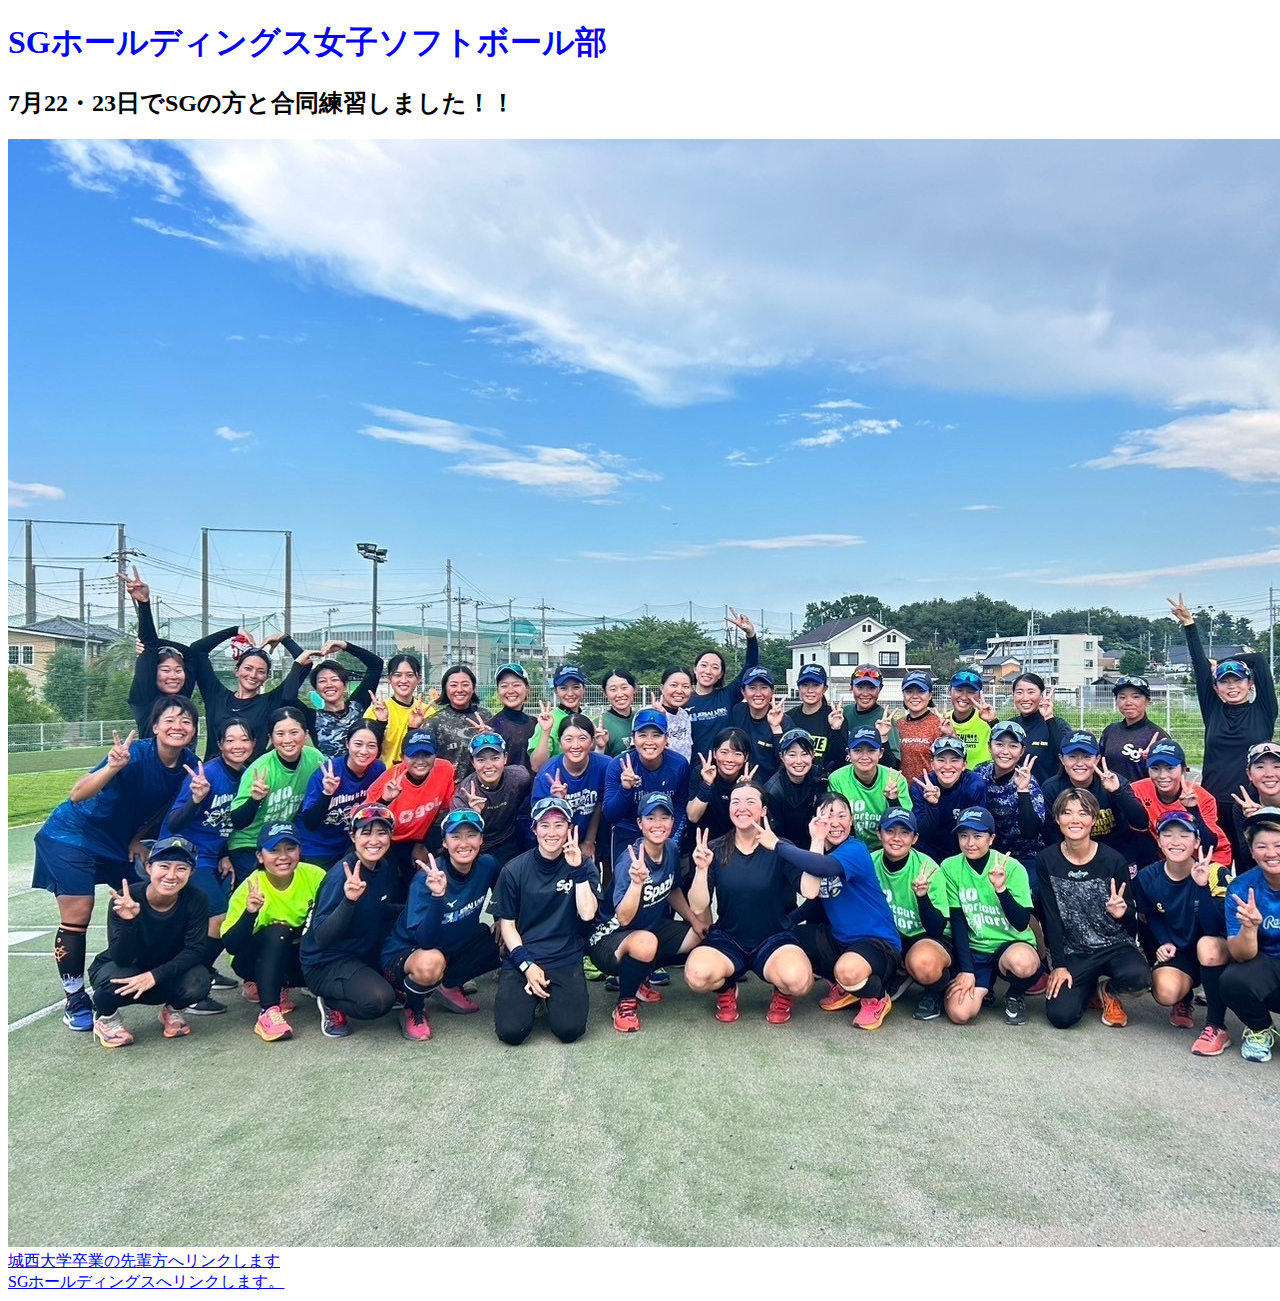
<file: index.html>
<!DOCTYPE html>
<html lang="ja">
<head>
  <meta charset="UTF-8">
  <title>春季末プロジェクト</title>
  <link rel="stylesheet" href="mystyle.css">
  <script src="myjs.js"></script>
</head>
<body>
<h1>SGホールディングス女子ソフトボール部</h1>
<h2>7月22・23日でSGの方と合同練習しました！！</h2>
<img src="image/SG.jpeg" alt>
<a href="a.html">城西大学卒業の先輩方へリンクします</a><br>
  <a href=https://www.sg-hldgs.co.jp/softball/>SGホールディングスへリンクします。</a><br>

</body>
</html>
</file>
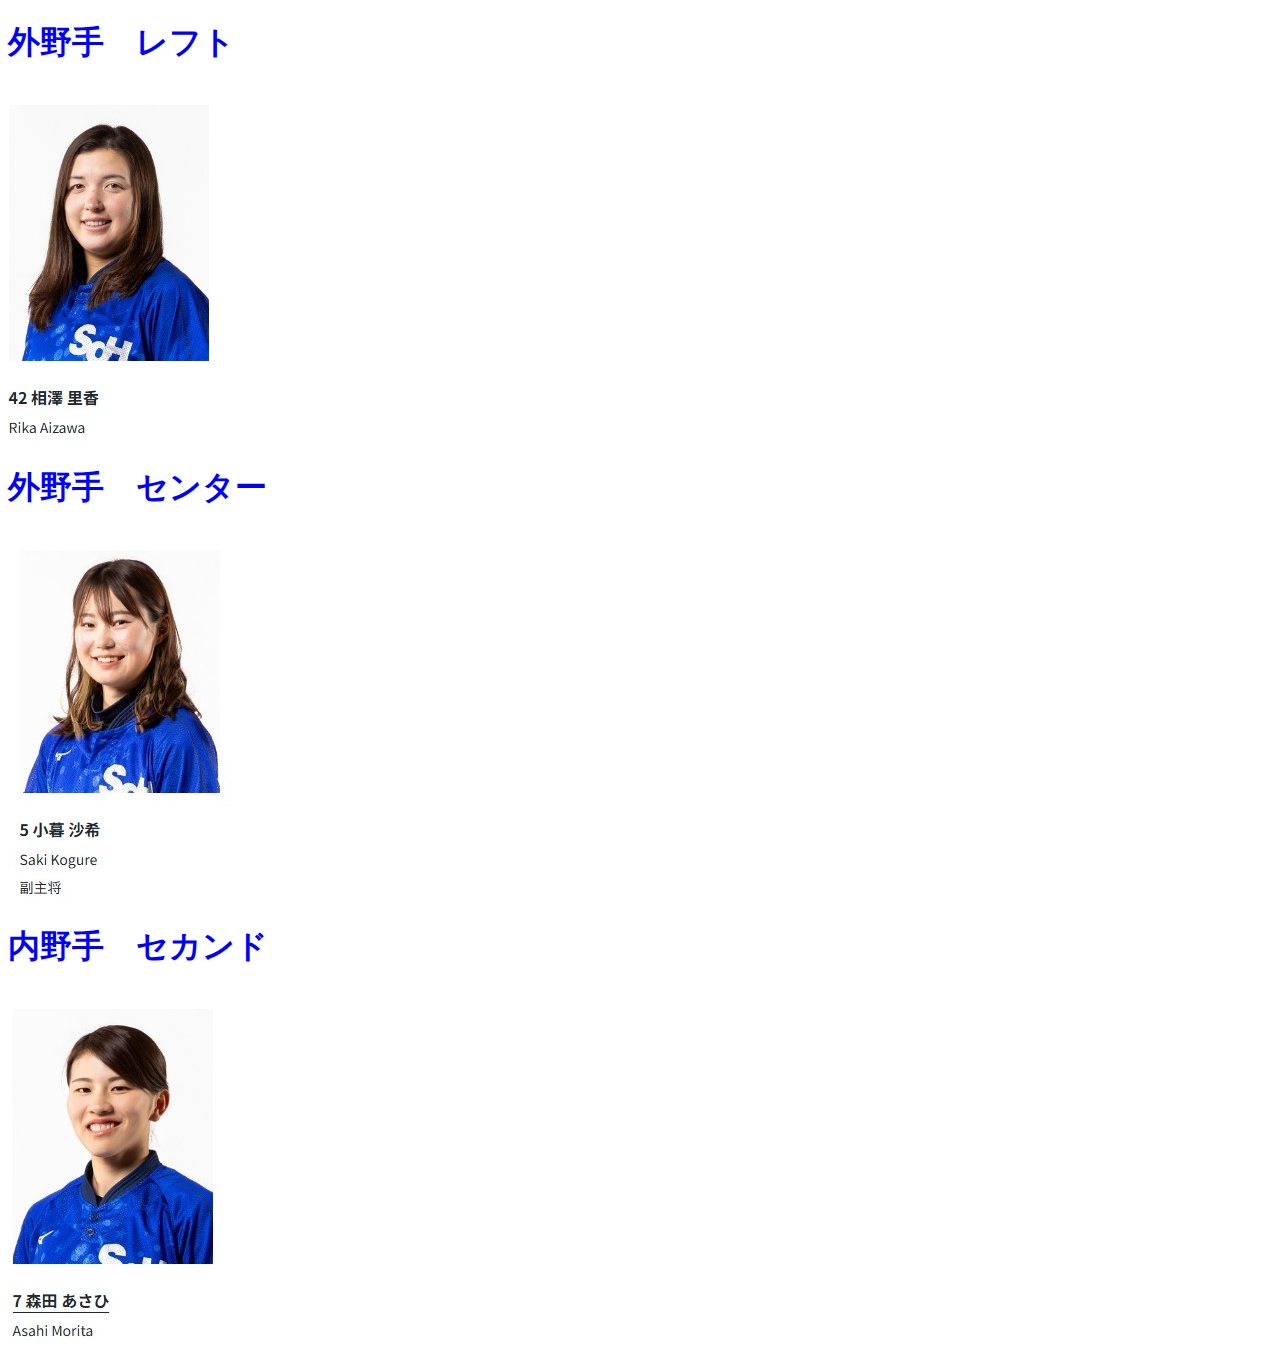
<file: a.html>
<!DOCTYPE html>
<html lang="ja">
<head>
  <meta charset="UTF-8">
  <title>城西大学女子ソフトボール部卒業の選手紹介</title>
    <link rel="stylesheet" href="mystyle.css">

</head>
<boby>
 
  <h1>外野手　レフト</h1><br>
  <img src="image/スクリーンショット 2024-05-30 115552.jpg" alt>
  <h1>外野手　センター</h1><br>
  <img src="image/スクリーンショット 2024-07-29 214859.jpg" alt>
  <h1>内野手　セカンド</h1></h3><br>
  <img src="image/スクリーンショット 2024-07-29 215242.jpg" alt>
</boby>
</file>
<file: mystyle.css>
h1{ color:green; }
/* h1{ color:blue; } */
h1{ color:#0000ff; }
th,td{ border: dashed thick black; }
th.important{ color: red; }
p.sample1 {border: double 10px #0000ff;}
p.sample2 {border: inset 10px #ff0000;}
p.sample3 {margin: 30px 30px;padding: 10px;border:medium solid #ff00ff;}
</file>
